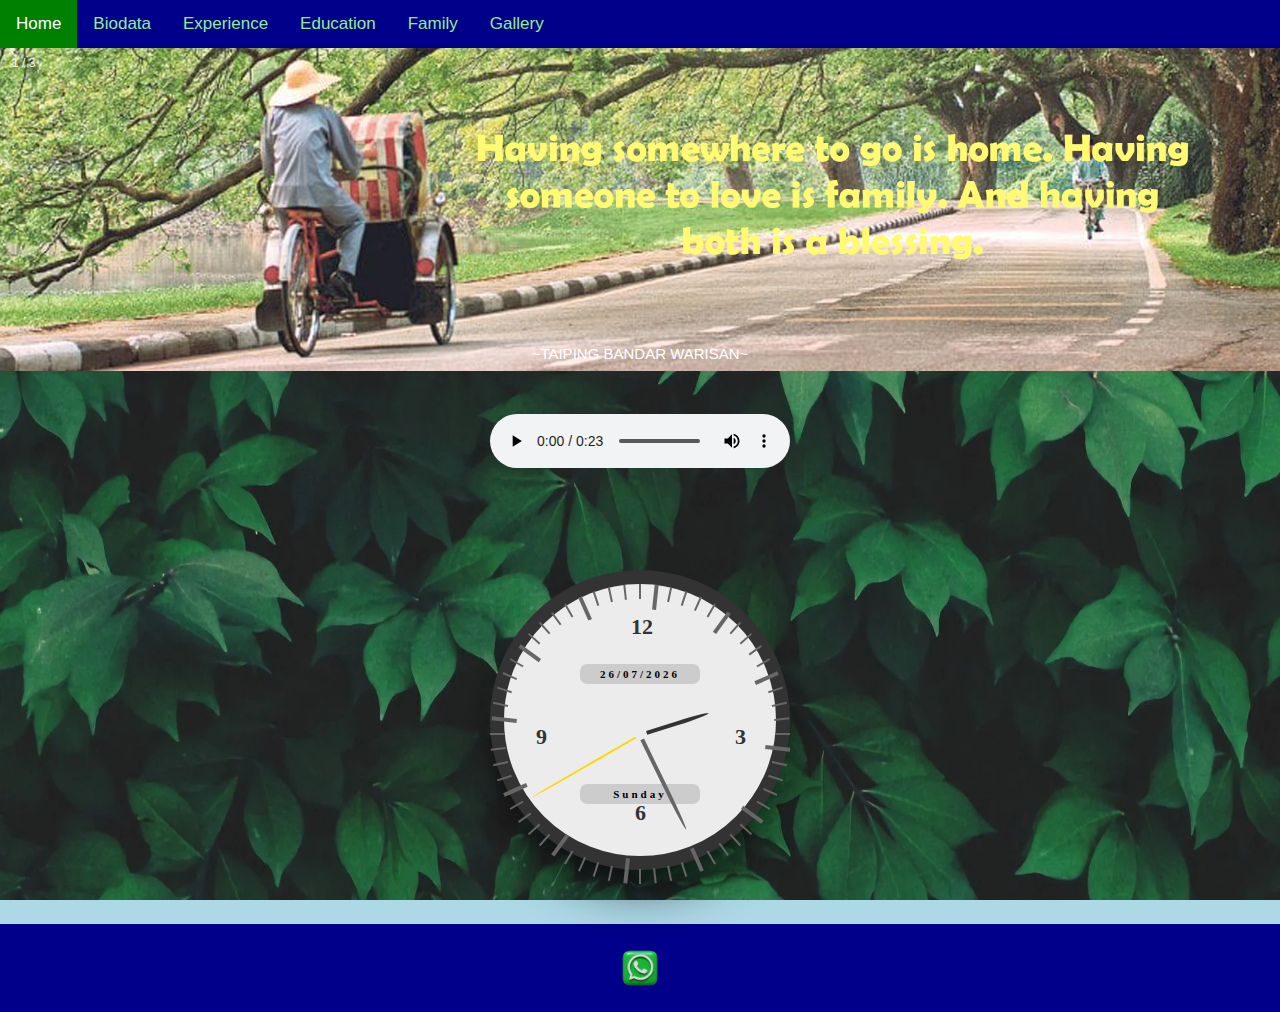
<file: Index.html>
<html>
<head>
<title>Home Page</title>
</head>

<body bgcolor=lightblue>

<meta name="viewport" content="width=device-width, initial-scale=1">

<style>
body {
  margin: 0;
  font-family: Arial, Helvetica, sans-serif;
}

.topnav {
  overflow: hidden;
  background-color: darkblue;
}

.topnav a {
  float: left;
  color: lightgreen;
  text-align: center;
  padding: 14px 16px;
  text-decoration: none;
  font-size: 17px;
}

.topnav a:hover {
  background-color: lightgrey;
  color: black;
}

.topnav a.active {
  background-color: green;
  color: white;
}
body {
  background-image: url('ASSESTS/IMAGES/Family_Wall.png');
  background-repeat: no-repeat;
  background-attachment: fixed;
  background-size: 100% 100%;


}
.clock {
  background: #ececec;
  width: 300px;
  height: 300px;
  margin: 8% auto 0;
  border-radius: 50%;
  border: 14px solid #333;
  position: relative;
  box-shadow: 0 2vw 4vw -1vw rgba(0,0,0,0.8);
}

.hour-hand {
  position: absolute;
  z-index: 5;
  width: 4px;
  height: 65px;
  background: #333;
  top: 79px;
  transform-origin: 50% 72px;
  left: 50%;
  margin-left: -2px;
  border-top-left-radius: 50%;
  border-top-right-radius: 50%;
}

.minute-hand {
  position: absolute;
  z-index: 6;
  width: 4px;
  height: 100px;
  background: #666;
  top: 46px;
  left: 50%;
  margin-left: -2px;
  border-top-left-radius: 50%;
  border-top-right-radius: 50%;
  transform-origin: 50% 105px;
}

.second-hand {
  position: absolute;
  z-index: 7;
  width: 2px;
  height: 120px;
  background: gold;
  top: 26px;
  lefT: 50%;
  margin-left: -1px;
  border-top-left-radius: 50%;
  border-top-right-radius: 50%;
  transform-origin: 50% 125px;
}

span {
  display: inline-block;
  position: absolute;
  color: #333;
  font-size: 22px;
  font-family: 'Poiret One';
  font-weight: 700;
  z-index: 4;
}

.h12 {
  top: 30px;
  left: 50%;
  margin-left: -9px;
}
.h3 {
  top: 140px;
  right: 30px;
}
.h6 {
  bottom: 30px;
  left: 50%;
  margin-left: -5px;
}
.h9 {
  left: 32px;
  top: 140px;
}

.diallines {
  position: absolute;
  z-index: 2;
  width: 2px;
  height: 15px;
  background: #666;
  left: 50%;
  margin-left: -1px;
  transform-origin: 50% 150px;
}
.diallines:nth-of-type(5n) {
  position: absolute;
  z-index: 2;
  width: 4px;
  height: 25px;
  background: #666;
  left: 50%;
  margin-left: -1px;
  transform-origin: 50% 150px;
}

.info {
  position: absolute;
  width: 120px;
  height: 20px;
  border-radius: 7px;
  background: #ccc;
  text-align: center;
  line-height: 20px;
  color: #000;
  font-size: 11px;
  top: 200px;
  left: 50%;
  margin-left: -60px;
  font-family: "Poiret One";
  font-weight: 700;
  z-index: 3;
  letter-spacing: 3px;
  margin-left: -60px;
  left: 50%;
}
.date {
    top: 80px;
  }
.day {
    top: 200px;
}

footer {
  text-align: center;
  padding: 3px;
  background-color: darkblue;
  color: white;
}

#myBtn {
  display: none; /* Hidden by default */
  position: fixed; /* Fixed/sticky position */
  bottom: 20px; /* Place the button at the bottom of the page */
  right: 30px; /* Place the button 30px from the right */
  z-index: 99; /* Make sure it does not overlap */
  border: none; /* Remove borders */
  outline: none; /* Remove outline */
  background-color: red; /* Set a background color */
  color: white; /* Text color */
  cursor: pointer; /* Add a mouse pointer on hover */
  padding: 15px; /* Some padding */
  border-radius: 10px; /* Rounded corners */
  font-size: 18px; /* Increase font size */
}

#myBtn:hover {
  background-color: #555; /* Add a dark-grey background on hover */
}
</style>
</head>

<body>

<div class="topnav">
  <a class="active" href="#home">Home</a>
  <a href="Biodata.html">Biodata</a>
  <a href="Experience.html">Experience</a>
  <a href="Education.html">Education</a>
  <a href="Family.html">Family</a>
  <a href="Gallery.html">Gallery</a>
</div>

<meta name="viewport" content="width=device-width, initial-scale=1">

<style>
* {box-sizing: border-box}
body {font-family: Verdana, sans-serif; margin:0}
.mySlides {display: none}
img {vertical-align: middle;}

/* Slideshow container */
.slideshow-container {
  max-width: 1980px;
  height: 330px;
  position: relative;
  margin: auto;
}

/* Position the "next button" to the right */
.next {
  right: 0;
  border-radius: 3px 0 0 3px;
}

/* On hover, add a black background color with a little bit see-through */
.prev:hover, .next:hover {
  background-color: rgba(0,0,0,0.8);
}

/* Caption text */
.text {
  color: white;
  font-size: 15px;
  padding: 8px 12px;
  position: absolute;
  bottom: 8px;
  width: 100%;
  text-align: center;
}

/* Number text (1/3 etc) */
.numbertext {
  color: #f2f2f2;
  font-size: 12px;
  padding: 8px 12px;
  position: absolute;
  top: 0;
}


/* Fading animation */
.fade {
  animation-name: fade;
  animation-duration: 1.5s;
}

@keyframes fade {
  from {opacity: .4} 
  to {opacity: 1}
}

/* On smaller screens, decrease text size */
@media only screen and (max-width: 300px) {
  .prev, .next,.text {font-size: 11px}
}
</style>
</head>

<body>

<div class="slideshow-container">

<div class="mySlides fade">
  <div class="numbertext">1 / 3</div>
  <img src="ASSESTS/IMAGES/home_image3.png" style="width:100%">
   <div class="text">~TAIPING BANDAR WARISAN~</div>
</div>

<div class="mySlides fade">
  <div class="numbertext">2 / 3</div>
  <img src="ASSESTS/IMAGES/home_image1.png" style="width:100%">
</div>

<div class="mySlides fade">
  <div class="numbertext">3 / 3</div>
  <img src="ASSESTS/IMAGES/home_image2.png" style="width:100%">
  <div class="text">NEGERI PERAK</div>
</div>



</div>

<br>

<div style="text-align:center">
  <span class="dot" onclick="dot"></span> 
  <span class="dot" onclick="dot"></span> 
  <span class="dot" onclick="dot"></span> 
</div>

<script>
let slideIndex = 0;
showSlides(slideIndex);

function plusSlides(n) {
  showSlides(slideIndex += n);
}

function currentSlide(n) {
  showSlides(slideIndex = n);
}

function showSlides(n) {
  let i;
  let slides = document.getElementsByClassName("mySlides");
  let dots = document.getElementsByClassName("dot");
  for (i = 0; i < slides.length; i++) {
    slides[i].style.display = "none";  
  }
  slideIndex++;
  if (slideIndex > slides.length) {slideIndex = 1}  
  for (i = 0; i < dots.length; i++) {
    dots[i].className = dots[i].className.replace(" active", "");
  }
  slides[slideIndex-1].style.display = "block";  
  dots[slideIndex-1].className += " active";
  setTimeout(showSlides, 2000); // Change image every 2 seconds
}
</script>


<br>

<center>
<audio autoplay controls loop>
  <source src="ASSESTS/AUDIO/Dog.mp3" type="audio/mp3">

</audio>
</center>


<div class="clock">
  <div>
    <div class="info date"></div>
    <div class="info day"></div>
  </div>
  
  <div>
    <div class="hour-hand"></div>
    <div class="minute-hand"></div>
    <div class="second-hand"></div>
  </div>
  <div>
    <span class="h3">3</span>
    <span class="h6">6</span>
    <span class="h9">9</span>
    <span class="h12">12</span>
  </div>
  <div class="diallines"></div>
</div>

<script>

var dialLines = document.getElementsByClassName('diallines');
var clockEl = document.getElementsByClassName('clock')[0];

for (var i = 1; i < 60; i++) {
  clockEl.innerHTML += "<div class='diallines'></div>";
  dialLines[i].style.transform = "rotate(" + 6 * i + "deg)";
}

function clock() {
  var weekday = [
        "Sunday",
        "Monday",
        "Tuesday",
        "Wednesday",
        "Thursday",
        "Friday",
        "Saturday"
      ],
      d = new Date(),
      h = d.getHours(),
      m = d.getMinutes(),
      s = d.getSeconds(),
      date = d.getDate(),
      month = d.getMonth() + 1,
      year = d.getFullYear(),
           
      hDeg = h * 30 + m * (360/720),
      mDeg = m * 6 + s * (360/3600),
      sDeg = s * 6,
      
      hEl = document.querySelector('.hour-hand'),
      mEl = document.querySelector('.minute-hand'),
      sEl = document.querySelector('.second-hand'),
      dateEl = document.querySelector('.date'),
      dayEl = document.querySelector('.day');
  
      var day = weekday[d.getDay()];
  
  if(month < 9) {
    month = "0" + month;
  }
  
  hEl.style.transform = "rotate("+hDeg+"deg)";
  mEl.style.transform = "rotate("+mDeg+"deg)";
  sEl.style.transform = "rotate("+sDeg+"deg)";
  dateEl.innerHTML = date+"/"+month+"/"+year;
  dayEl.innerHTML = day;
}

setInterval("clock()", 100);
</script>

<button onclick="topFunction()" id="myBtn" title="Go to top">Top</button>


<script>
// Get the button
let mybutton = document.getElementById("myBtn");

// When the user scrolls down 20px from the top of the document, show the button
window.onscroll = function() {scrollFunction()};

function scrollFunction() {
  if (document.body.scrollTop > 20 || document.documentElement.scrollTop > 20) {
    mybutton.style.display = "block";
  } else {
    mybutton.style.display = "none";
  }
}

// When the user clicks on the button, scroll to the top of the document
function topFunction() {
  document.body.scrollTop = 0;
  document.documentElement.scrollTop = 0;
}
</script>

<br><br><br>

<footer>
<p><a href="https://wa.me/+601139323950/?text=urlencodedtext"><img src="ASSESTS/IMAGES/WsLogo.png" style="width:50px;height:50px"</a></p>
</footer>


</body>
</html>
</file>
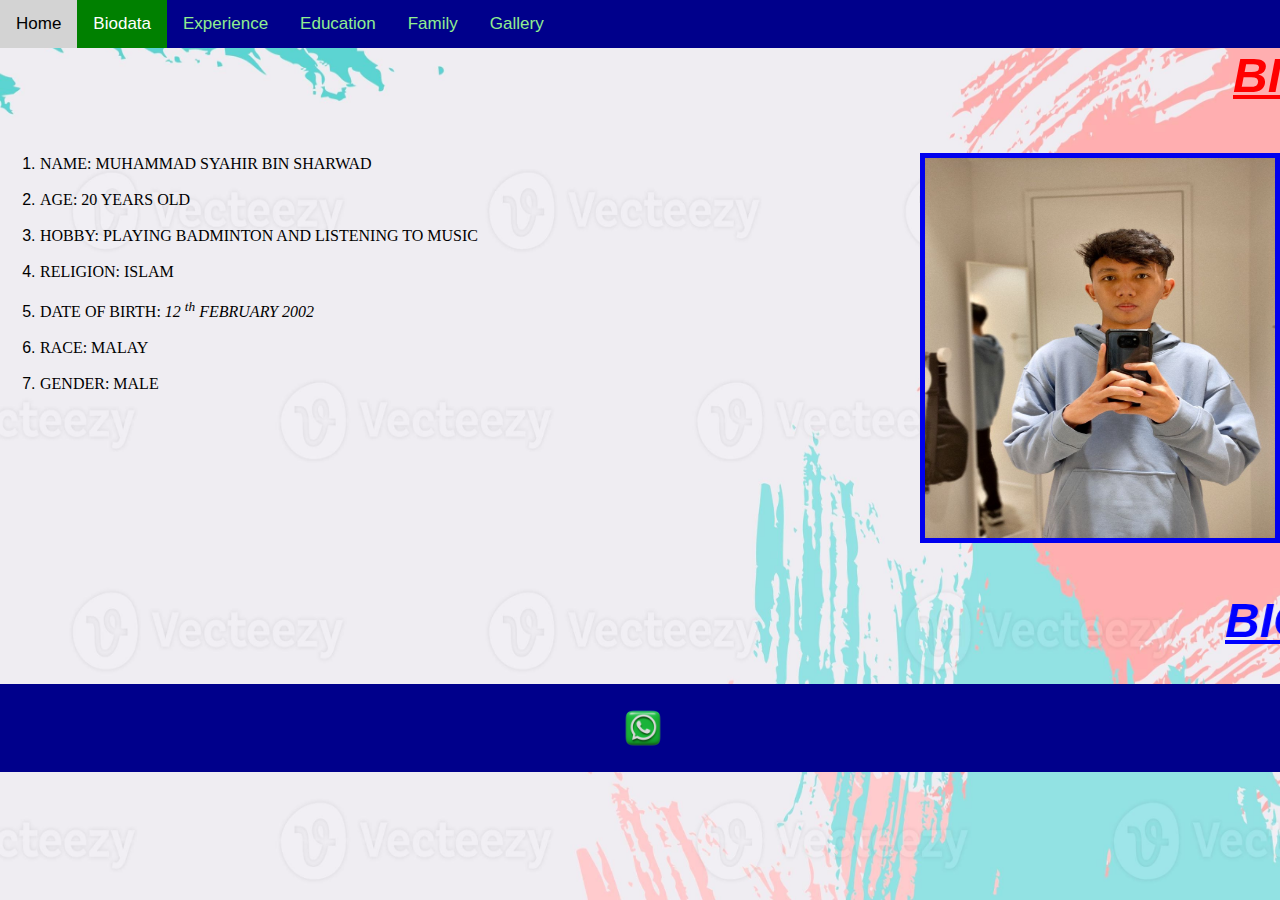
<file: Biodata.html>
<html>
<head>
<title>Biodata</title>
</head>

<meta name="viewport" content="width=device-width, initial-scale=1">

<style>
body {
  margin: 0;
  font-family: Arial, Helvetica, sans-serif;
}

.topnav {
  overflow: hidden;
  background-color: darkblue;
}

.topnav a {
  float: left;
  color: lightgreen;
  text-align: center;
  padding: 14px 16px;
  text-decoration: none;
  font-size: 17px;
}

.topnav a:hover {
  background-color: lightgrey;
  color: black;
}

.topnav a.active {
  background-color: green;
  color: white;
}


body {
  background-image: url('ASSESTS/IMAGES/BioWall.png');
  background-repeat: no-repeat;
  background-attachment: fixed;
  background-size: 100% 100%;
}

footer {
  text-align: center;
  padding: 3px;
  background-color: darkblue;
  color: white;
  width :100%;
}

#myBtn {
  display: none; /* Hidden by default */
  position: fixed; /* Fixed/sticky position */
  bottom: 20px; /* Place the button at the bottom of the page */
  right: 30px; /* Place the button 30px from the right */
  z-index: 99; /* Make sure it does not overlap */
  border: none; /* Remove borders */
  outline: none; /* Remove outline */
  background-color: red; /* Set a background color */
  color: white; /* Text color */
  cursor: pointer; /* Add a mouse pointer on hover */
  padding: 15px; /* Some padding */
  border-radius: 10px; /* Rounded corners */
  font-size: 18px; /* Increase font size */
}

#myBtn:hover {
  background-color: #555; /* Add a dark-grey background on hover */
}
</style>
</head>

<body>

<div class="topnav">
  <a href="Index.html">Home</a>
  <a class="active" href="Biodata.html">Biodata</a>
  <a href="Experience.html">Experience</a>
  <a href="Education.html">Education</a>
  <a href="Family.html">Family</a>
  <a href="Gallery.html">Gallery</a>
</div>

<meta name="viewport" content="width=device-width, initial-scale=1">

<marquee behavior="scroll" direction="left" scrollamount="6">

<font color="red" size="70"><b><u><i>BIODATA</i></b></u></font>
</marquee>


<a href="ASSESTS/IMAGES/MyPicture.jpeg">

<img src="ASSESTS/IMAGES/MyPicture.jpeg" align="right" border="5" alt="SYAHIR" vspace="50pt" style="width:350px;height:380px;">

</a>

<br>
<br>
<br>

<body>



<ol>
  <li><font face="Monaco">NAME: MUHAMMAD SYAHIR BIN SHARWAD</font></li><br>

  <li><font face="Monaco">AGE: 20 YEARS OLD</font></li><br>

  <li><font face="Monaco">HOBBY: PLAYING BADMINTON AND LISTENING TO MUSIC</font></li><br>

  <li><font face="Monaco">RELIGION: ISLAM </font></li><br>

  <li><font face="Monaco">DATE OF BIRTH:<i> 12 <sup>th</sup> FEBRUARY 2002 </font></i></li><br> 

  <li><font face="Monaco">RACE: MALAY </font></li><br>

  <li><font face="Monaco">GENDER: MALE</font></li>
</ol>

</body>

<marquee behavior="scroll" direction="left" scrollamount="7">

<font color="blue" size="70"><b><u><i>BIODATA</i></b></u></font>
</marquee>

<button onclick="topFunction()" id="myBtn" title="Go to top">Top</button>


<script>
// Get the button
let mybutton = document.getElementById("myBtn");

// When the user scrolls down 20px from the top of the document, show the button
window.onscroll = function() {scrollFunction()};

function scrollFunction() {
  if (document.body.scrollTop > 20 || document.documentElement.scrollTop > 20) {
    mybutton.style.display = "block";
  } else {
    mybutton.style.display = "none";
  }
}

// When the user clicks on the button, scroll to the top of the document
function topFunction() {
  document.body.scrollTop = 0;
  document.documentElement.scrollTop = 0;
}
</script>

<br><br><br>

<body>

<footer>
<p><a href="https://wa.me/+601139323950/?text=urlencodedtext"><img src="ASSESTS/IMAGES/WsLogo.png" style="width:50px;height:50px"</a></p>
</footer>

</body>
</html>
</file>
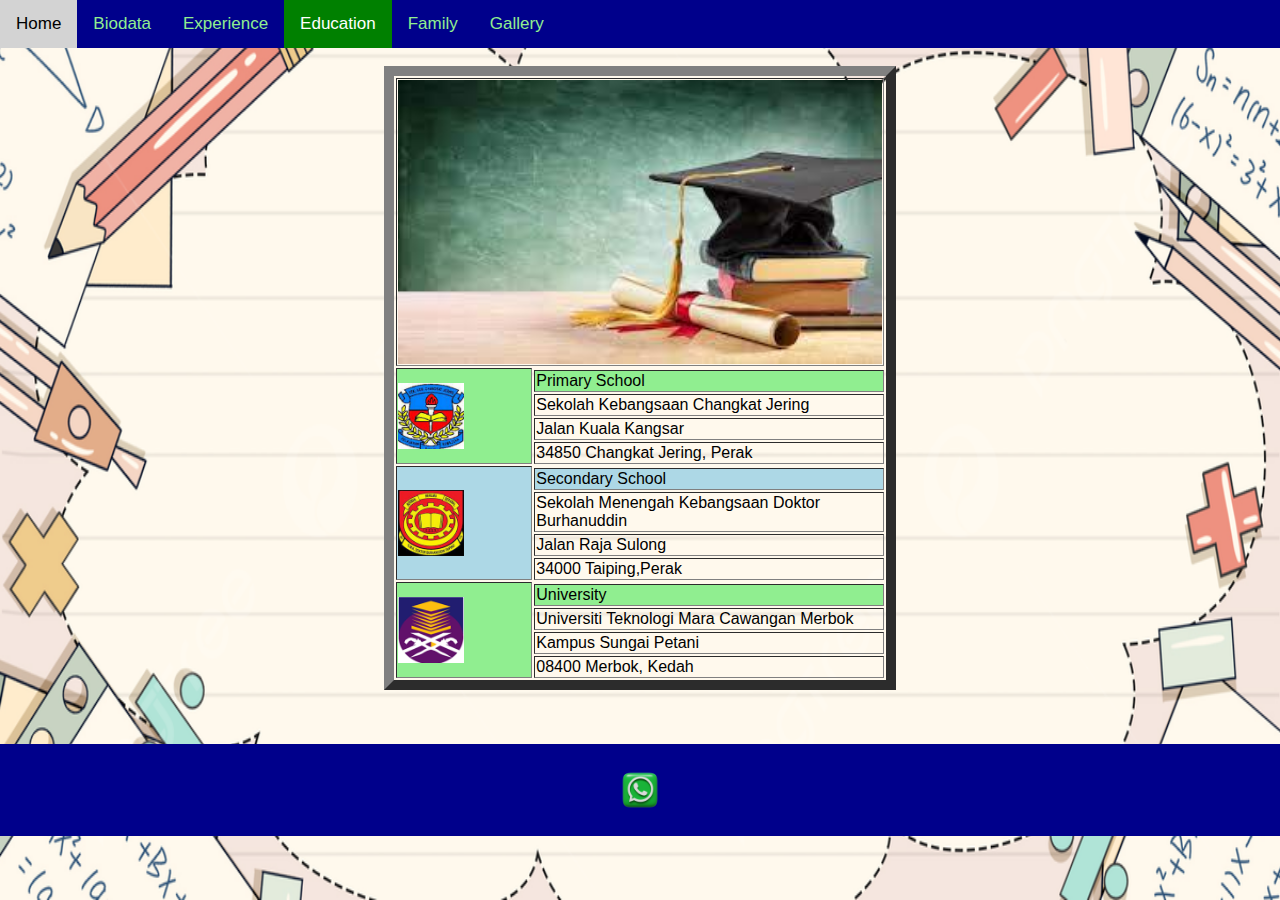
<file: Education.html>
<html>
<head>
<title>Education</title>

<meta name="viewport" content="width=device-width, initial-scale=1">

<style>
body {
  margin: 0;
  font-family: Arial, Helvetica, sans-serif;
}

.topnav {
  overflow: hidden;
  background-color: darkblue;
}

.topnav a {
  float: left;
  color: lightgreen;
  text-align: center;
  padding: 14px 16px;
  text-decoration: none;
  font-size: 17px;
}

.topnav a:hover {
  background-color: lightgrey;
  color: black;
}

.topnav a.active {
  background-color: green;
  color: white;
}
</style>

<style>
body {
  background-image: url('ASSESTS/IMAGES/Education_Wall1.png');
  background-repeat: no-repeat;
  background-attachment: fixed;
  background-size: 100% 100%;
}

footer {
  text-align: center;
  padding: 5px;
  background-color: darkblue;
  color: white;
}

#myBtn {
  display: none; /* Hidden by default */
  position: fixed; /* Fixed/sticky position */
  bottom: 20px; /* Place the button at the bottom of the page */
  right: 30px; /* Place the button 30px from the right */
  z-index: 99; /* Make sure it does not overlap */
  border: none; /* Remove borders */
  outline: none; /* Remove outline */
  background-color: red; /* Set a background color */
  color: white; /* Text color */
  cursor: pointer; /* Add a mouse pointer on hover */
  padding: 15px; /* Some padding */
  border-radius: 10px; /* Rounded corners */
  font-size: 18px; /* Increase font size */
}

#myBtn:hover {
  background-color: #555; /* Add a dark-grey background on hover */
}
</style>
</head>
 

<body>
<div class="topnav">
  <a href="Index.html">Home</a>
  <a href="Biodata.html">Biodata</a>
  <a href="Experience.html">Experience</a>
  <a  class="active" href="Education.html">Education</a>
  <a href="Family.html">Family</a>
  <a href="Gallery.html">Gallery</a>
</div>

<meta name="viewport" content="width=device-width, initial-scale=1">

<br>

<table border="10" align="center" width="40%">
 
	<tr>
    		<td colspan="3"><img src="ASSESTS/IMAGES/Education_1.png" width="100%" height="50%"></td>
	</tr>

	<tr> 
   		<td rowspan="5" bgcolor="lightgreen"><img src="ASSESTS/IMAGES/SKCJ.png" width="50%" height="50%"></td>
	</tr>

	<tr>
   		<td bgcolor="lightgreen"> Primary School </td>
	</tr>

	<tr>
   		<td> Sekolah Kebangsaan Changkat Jering </td>
	</tr>

	<tr>
   		<td> Jalan Kuala Kangsar </td>
	</tr>

	<tr>
   		<td> 34850 Changkat Jering, Perak </td>
	</tr>

	<tr>
   		<td rowspan="5" bgcolor="lightblue"><img src="ASSESTS/IMAGES/SMKDB.png" width="50%" height="50%"></td>
	</tr>

	<tr>
   		<td bgcolor="lightblue"> Secondary School </td>
	</tr>

	<tr>
  		<td> Sekolah Menengah Kebangsaan Doktor Burhanuddin </td>
	</tr>

	<tr>
   		<td> Jalan Raja Sulong </td>
	</tr>

	<tr>
   		<td> 34000 Taiping,Perak </td>
	</tr>
	
	<tr> 
   		<td rowspan="5" bgcolor="lightgreen"><img src="ASSESTS/IMAGES/UiTM.png" width="50%" height="50%"></td>
	</tr>

	<tr>
   		<td bgcolor="lightgreen"> University </td>
	</tr>

	<tr>
   		<td> Universiti Teknologi Mara Cawangan Merbok </td>
	</tr>

	<tr>
   		<td> Kampus Sungai Petani </td>
	</tr>

	<tr>
   		<td> 08400 Merbok, Kedah </td>
	</tr>

</table>

<button onclick="topFunction()" id="myBtn" title="Go to top">Top</button>


<script>
// Get the button
let mybutton = document.getElementById("myBtn");

// When the user scrolls down 20px from the top of the document, show the button
window.onscroll = function() {scrollFunction()};

function scrollFunction() {
  if (document.body.scrollTop > 20 || document.documentElement.scrollTop > 20) {
    mybutton.style.display = "block";
  } else {
    mybutton.style.display = "none";
  }
}

// When the user clicks on the button, scroll to the top of the document
function topFunction() {
  document.body.scrollTop = 0;
  document.documentElement.scrollTop = 0;
}
</script>

<br><br><br>

<footer>
<p><a href="https://wa.me/+601139323950/?text=urlencodedtext"><img src="ASSESTS/IMAGES/WsLogo.png" style="width:50px;height:50px"</a></p>
</footer>

</body>
</html>
</file>
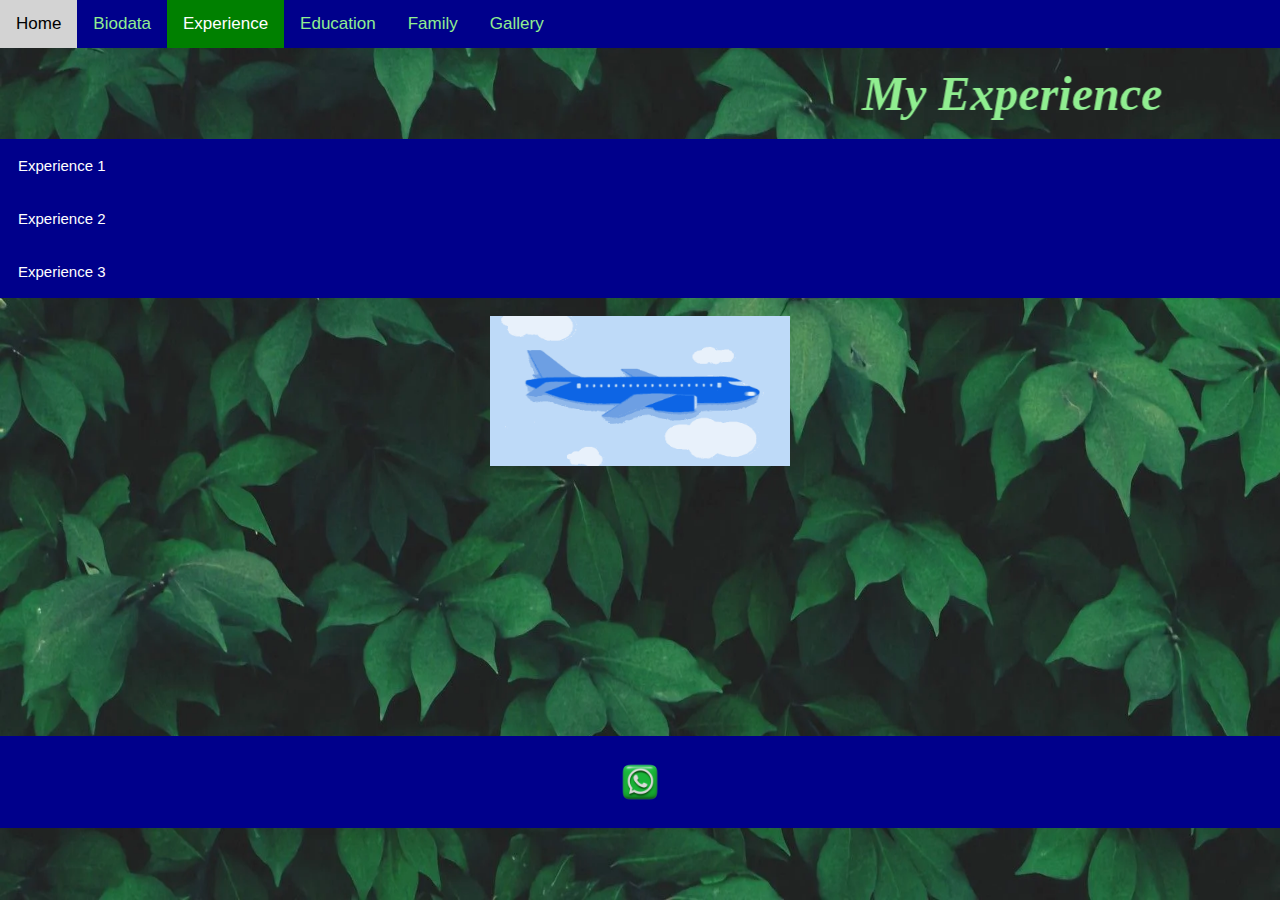
<file: Experience.html>
<html>
<head>
<title>Experience</title>
</head>

<meta name="viewport" content="width=device-width, initial-scale=1">

<style>
body {
  margin: 0;
  font-family: Arial, Helvetica, sans-serif;
}

.topnav {
  overflow: hidden;
  background-color: darkblue;
}

.topnav a {
  float: left;
  color: lightgreen;
  text-align: center;
  padding: 14px 16px;
  text-decoration: none;
  font-size: 17px;
}

.topnav a:hover {
  background-color: lightgrey;
  color: black;
}

.topnav a.active {
  background-color: green;
  color: white;
}

body {
  background-image: url('ASSESTS/IMAGES/Family_Wall.png');
  background-repeat: no-repeat;
  background-attachment: fixed;
  background-size: 100% 100%;
}

.accordion {
  background-color: darkblue;
  color: white;
  cursor: pointer;
  padding: 18px;
  width: 100%;
  border: none;
  text-align: left;
  outline: none;
  font-size: 15px;
  transition: 0.4s;
}

.active, .accordion:hover {
  background-color: black; 
}

.panel {
  padding: 0 18px;
  display: none;
  background-color: lightgrey;
  overflow: hidden;
}

footer {
  text-align: center;
  padding: 5px;
  background-color: darkblue;
  color: white;
}

#myBtn {
  display: none; /* Hidden by default */
  position: fixed; /* Fixed/sticky position */
  bottom: 20px; /* Place the button at the bottom of the page */
  right: 30px; /* Place the button 30px from the right */
  z-index: 99; /* Make sure it does not overlap */
  border: none; /* Remove borders */
  outline: none; /* Remove outline */
  background-color: red; /* Set a background color */
  color: white; /* Text color */
  cursor: pointer; /* Add a mouse pointer on hover */
  padding: 15px; /* Some padding */
  border-radius: 10px; /* Rounded corners */
  font-size: 18px; /* Increase font size */
}

#myBtn:hover {
  background-color: #555; /* Add a dark-grey background on hover */
}
</style>



<body>

<div class="topnav">
  <a href="Index.html">Home</a>
  <a href="Biodata.html">Biodata</a>
  <a class="active" href="Experience.html">Experience</a>
  <a href="Education.html">Education</a>
  <a href="Family.html">Family</a>
  <a href="Gallery.html">Gallery</a>
</div>

<meta name="viewport" content="width=device-width, initial-scale=1">

<br>

<marquee behavior="alternate" scrollamount="15">

<font color="lightgreen" size="70" face="Snap ITC"><b><i>My Experience</i></b></font>
</marquee>

<br><br>

<button class="accordion">Experience 1</button>
<div class="panel">
  <p>My first job was in a restaurant while I was waiting to enter university..</p>
</div>

<br>

<button class="accordion">Experience 2</button>
<div class="panel">
  <p>My family and I once climbed Mount Kinabalu..</p>
</div>

<br>

<button class="accordion">Experience 3</button>
<div class="panel">
  <p>I have traveled abroad several times with my family.</p>
</div>

<script>
var acc = document.getElementsByClassName("accordion");
var i;

for (i = 0; i < acc.length; i++) {
  acc[i].addEventListener("click", function() {
    this.classList.toggle("active");
    var panel = this.nextElementSibling;
    if (panel.style.display === "block") {
      panel.style.display = "none";
    } else {
      panel.style.display = "block";
    }
  });
}
</script>

<br><br>


<center>
<img src="ASSESTS/IMAGES/travel.gif" alt="Travel" style="width:300px;height:150px;">
</center>

<button onclick="topFunction()" id="myBtn" title="Go to top">Top</button>


<script>
// Get the button
let mybutton = document.getElementById("myBtn");

// When the user scrolls down 20px from the top of the document, show the button
window.onscroll = function() {scrollFunction()};

function scrollFunction() {
  if (document.body.scrollTop > 20 || document.documentElement.scrollTop > 20) {
    mybutton.style.display = "block";
  } else {
    mybutton.style.display = "none";
  }
}

// When the user clicks on the button, scroll to the top of the document
function topFunction() {
  document.body.scrollTop = 0;
  document.documentElement.scrollTop = 0;
}
</script>

<br><br><br><br><br><br><br><br><br><br><br><br><br><br><br>

<footer>
<p><a href="https://wa.me/+601139323950/?text=urlencodedtext"><img src="ASSESTS/IMAGES/WsLogo.png" style="width:50px;height:50px"</a></p>
</footer>

</body>
</html>
</file>
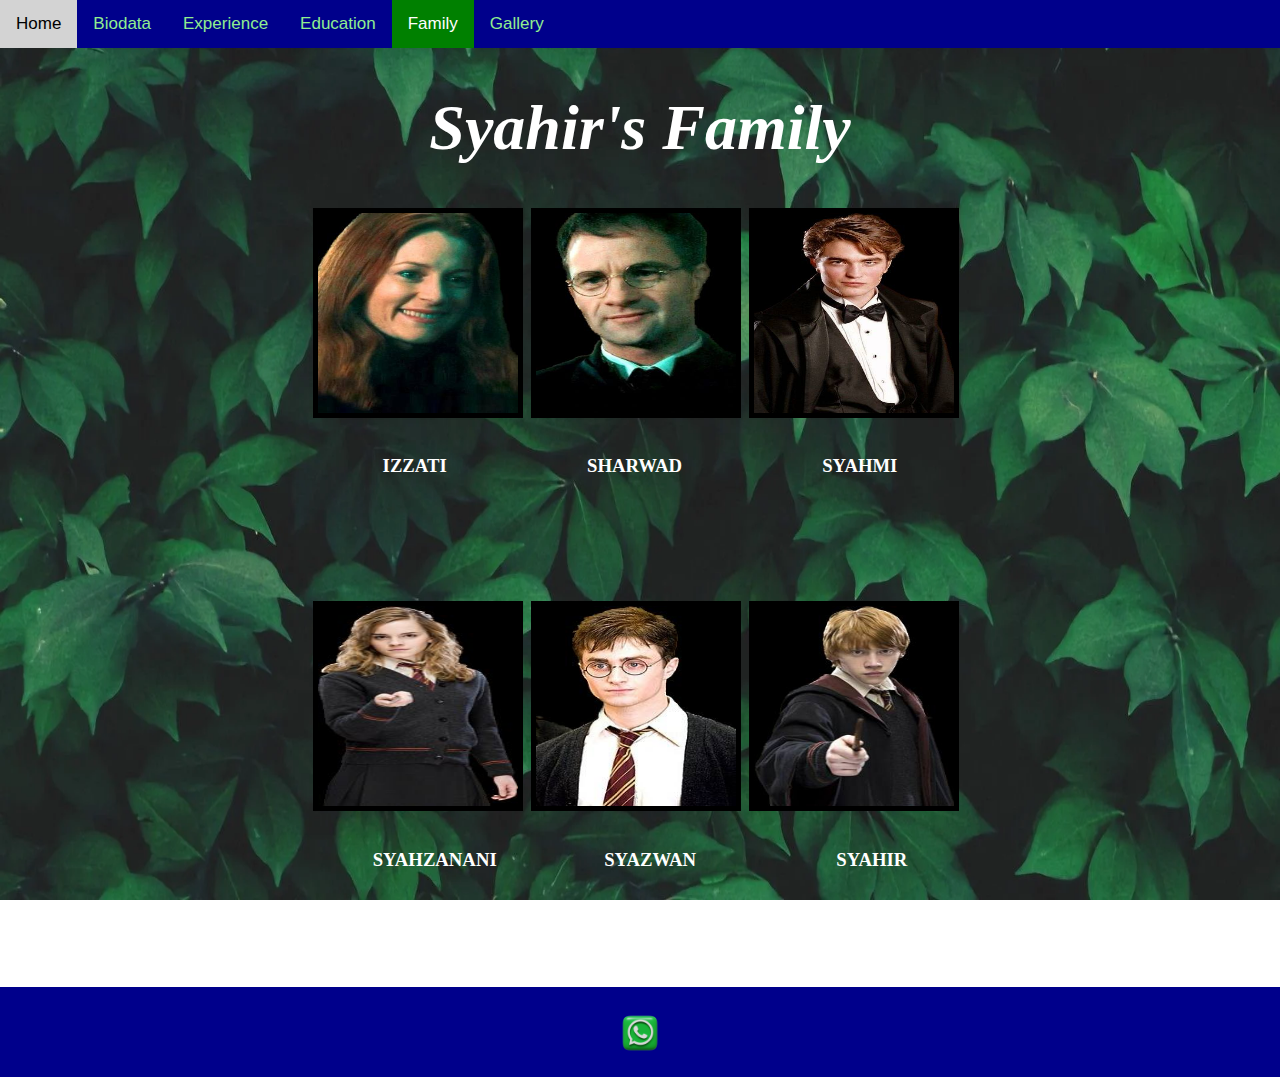
<file: Family.html>
<html>
<head>
<title>Family</title>
</head>

<meta name="viewport" content="width=device-width, initial-scale=1">

<style>
body {
  margin: 0;
  font-family: Arial, Helvetica, sans-serif;
}

.topnav {
  overflow: hidden;
  background-color: darkblue;
}

.topnav a {
  float: left;
  color: lightgreen;
  text-align: center;
  padding: 14px 16px;
  text-decoration: none;
  font-size: 17px;
}

.topnav a:hover {
  background-color: lightgrey;
  color: black;
}

.topnav a.active {
  background-color: green;
  color: white;
}

body {
  background-image: url('ASSESTS/IMAGES/Family_Wall.png');
  background-repeat: no-repeat;
  background-attachment: fixed;
  background-size: 100% 100%;
}

footer {
  text-align: center;
  padding: 5px;
  background-color: darkblue;
  color: white;
}

#myBtn {
  display: none; /* Hidden by default */
  position: fixed; /* Fixed/sticky position */
  bottom: 20px; /* Place the button at the bottom of the page */
  right: 30px; /* Place the button 30px from the right */
  z-index: 99; /* Make sure it does not overlap */
  border: none; /* Remove borders */
  outline: none; /* Remove outline */
  background-color: red; /* Set a background color */
  color: white; /* Text color */
  cursor: pointer; /* Add a mouse pointer on hover */
  padding: 15px; /* Some padding */
  border-radius: 10px; /* Rounded corners */
  font-size: 18px; /* Increase font size */
}

#myBtn:hover {
  background-color: #555; /* Add a dark-grey background on hover */
}
</style>



<body>

<div class="topnav">
  <a href="Index.html">Home</a>
  <a href="Biodata.html">Biodata</a>
  <a href="Experience.html">Experience</a>
  <a href="Education.html">Education</a>
  <a class="active" href="Family.html">Family</a>
  <a href="Gallery.html">Gallery</a>
</div>

<meta name="viewport" content="width=device-width, initial-scale=1">

<center> 
<h1 style="color:white; font-family: Monaco; font-size:400%;"><i> Syahir's Family </i></h1>
</center>


<center>
<pre>
<img src="ASSESTS/IMAGES/Lily.jpg" border="5" style="width:200px;height:200px;"> <img src="ASSESTS/IMAGES/James.jpg" border="5" style="width:200px;height:200px;"> <img src="ASSESTS/IMAGES/Cedric.jpg" border="5" style="width:200px;height:200px;"> 

<font face="Monaco" color="white"><h3>IZZATI                              SHARWAD                              SYAHMI</h3></font>

<br><br><br>

<img src="ASSESTS/IMAGES/Hermione.jpg" border="5" style="width:200px;height:200px;"> <img src="ASSESTS/IMAGES/Harry.jpg" border="5" style="width:200px;height:200px;"> <img src="ASSESTS/IMAGES/Ron.jpg" border="5" style="width:200px;height:200px;"> 

<font face="Monaco" color="white"><h3>SYAHZANANI                       SYAZWAN                              SYAHIR</h3></font>

</pre>
</center>

<button onclick="topFunction()" id="myBtn" title="Go to top">Top</button>


<script>
// Get the button
let mybutton = document.getElementById("myBtn");

// When the user scrolls down 20px from the top of the document, show the button
window.onscroll = function() {scrollFunction()};

function scrollFunction() {
  if (document.body.scrollTop > 20 || document.documentElement.scrollTop > 20) {
    mybutton.style.display = "block";
  } else {
    mybutton.style.display = "none";
  }
}

// When the user clicks on the button, scroll to the top of the document
function topFunction() {
  document.body.scrollTop = 0;
  document.documentElement.scrollTop = 0;
}
</script>

<br><br><br>

<footer>
<p><a href="https://wa.me/+601139323950/?text=urlencodedtext"><img src="ASSESTS/IMAGES/WsLogo.png" style="width:50px;height:50px"</a></p>
</footer>


</body>
</html>
</file>
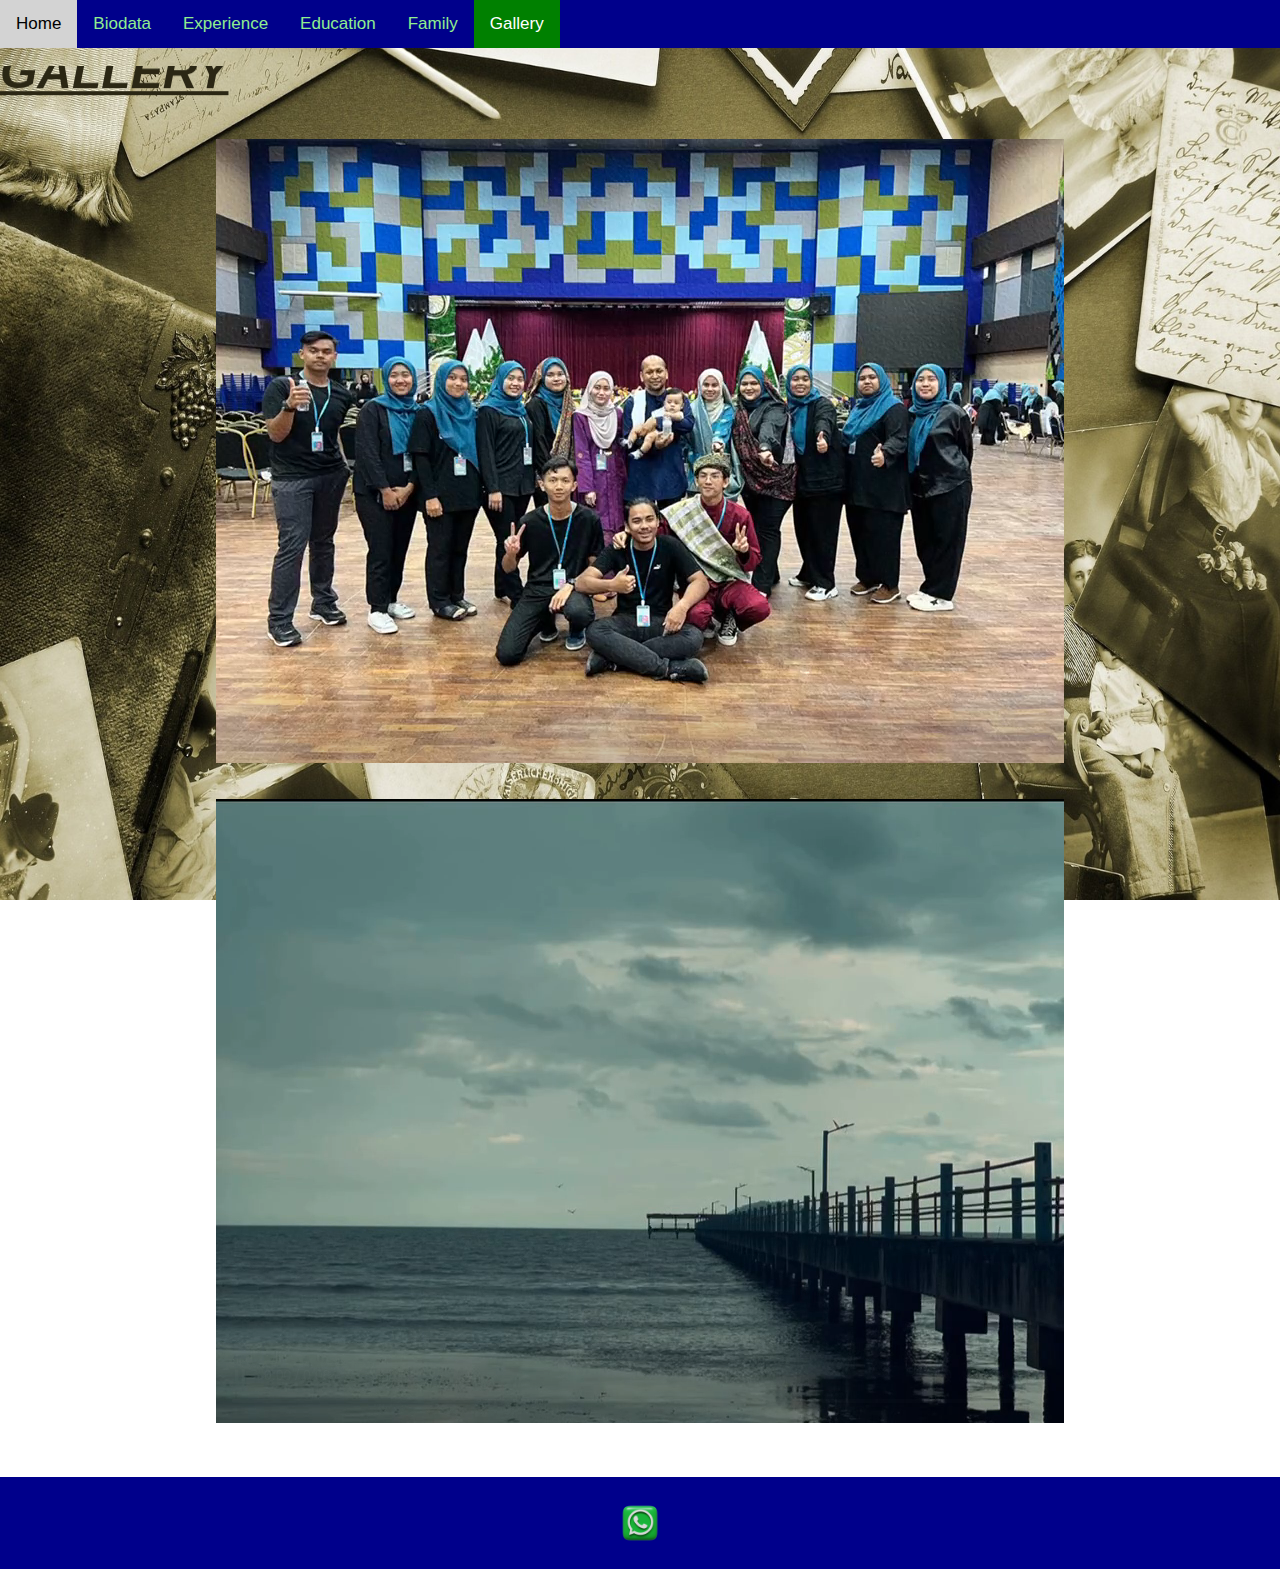
<file: Gallery.html>
<html>
<head>
<title>Gallery</title>
</head>

<meta name="viewport" content="width=device-width, initial-scale=1">

<style>
body {
  margin: 0;
  font-family: Arial, Helvetica, sans-serif;
}

.topnav {
  overflow: hidden;
  background-color: darkblue;
}

.topnav a {
  float: left;
  color: lightgreen;
  text-align: center;
  padding: 14px 16px;
  text-decoration: none;
  font-size: 17px;
}

.topnav a:hover {
  background-color: lightgrey;
  color: black;
}

.topnav a.active {
  background-color: green;
  color: white;
}
</style>


<style>
body {
  background-image: url('ASSESTS/IMAGES/GalleryWall.png');
  background-repeat: no-repeat;
  background-attachment: fixed;
  background-size: 100% 100%;
}

footer {
  text-align: center;
  padding: 5px;
  background-color: darkblue;
  color: white;
}

#myBtn {
  display: none; /* Hidden by default */
  position: fixed; /* Fixed/sticky position */
  bottom: 20px; /* Place the button at the bottom of the page */
  right: 30px; /* Place the button 30px from the right */
  z-index: 99; /* Make sure it does not overlap */
  border: none; /* Remove borders */
  outline: none; /* Remove outline */
  background-color: red; /* Set a background color */
  color: white; /* Text color */
  cursor: pointer; /* Add a mouse pointer on hover */
  padding: 15px; /* Some padding */
  border-radius: 10px; /* Rounded corners */
  font-size: 18px; /* Increase font size */
}

#myBtn:hover {
  background-color: #555; /* Add a dark-grey background on hover */
}
</style>
</head>


<body>

<div class="topnav">
  <a href="Index.html">Home</a>
  <a href="Biodata.html">Biodata</a>
  <a href="Experience.html">Experience</a>
  <a href="Education.html">Education</a>
  <a href="Family.html">Family</a>
  <a class="active" href="Gallery.html">Gallery</a>
</div>

<meta name="viewport" content="width=device-width, initial-scale=1">

<br>

<marquee behavior="scroll" direction="up" scrollamount="8">
<font color="#2B2714" size="70"><b><u><i>GALLERY</i></b></u></font>
</marquee>

<br><br>

<center>
<video width="848px" height="624px" autoplay controls loop muted>
  <source src="ASSESTS/VIDEO/Video_1.mp4" type="video/mp4">
</video>


<br><br><br>

<video width="848px" height="624px" autoplay controls loop muted>
  <source src="ASSESTS/VIDEO/Video_2.mp4" type="video/mp4">
</video>
</center>

<button onclick="topFunction()" id="myBtn" title="Go to top">Top</button>


<script>
// Get the button
let mybutton = document.getElementById("myBtn");

// When the user scrolls down 20px from the top of the document, show the button
window.onscroll = function() {scrollFunction()};

function scrollFunction() {
  if (document.body.scrollTop > 20 || document.documentElement.scrollTop > 20) {
    mybutton.style.display = "block";
  } else {
    mybutton.style.display = "none";
  }
}

// When the user clicks on the button, scroll to the top of the document
function topFunction() {
  document.body.scrollTop = 0;
  document.documentElement.scrollTop = 0;
}
</script>

<br><br><br>

<footer>
<p><a href="https://wa.me/+601139323950/?text=urlencodedtext"><img src="ASSESTS/IMAGES/WsLogo.png" style="width:50px;height:50px"</a></p>
</footer>

</body>
</html>
</file>
